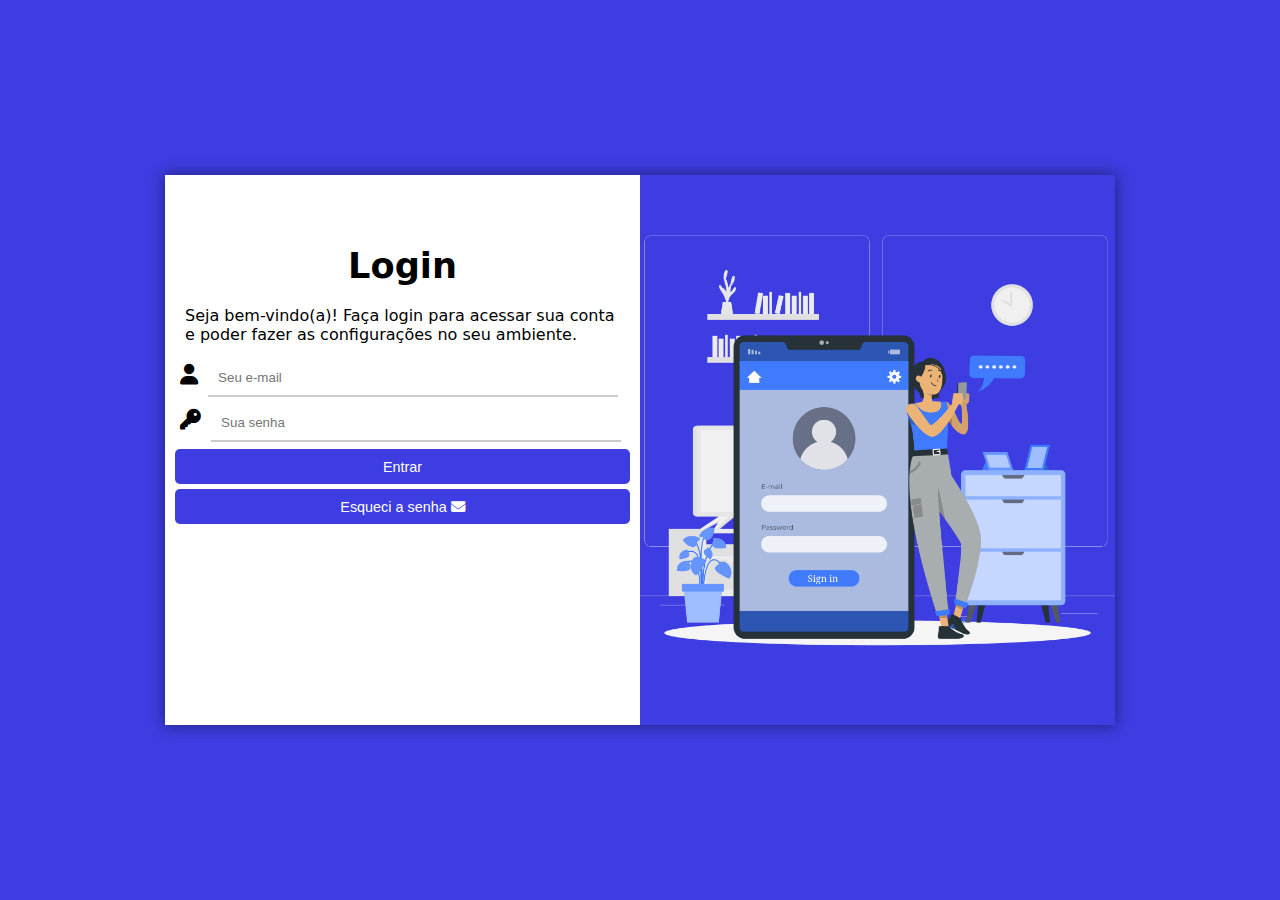
<file: index.html>
<!DOCTYPE html>
<html lang="pt-br">
<head>
    <meta charset="UTF-8">
    <meta name="viewport" content="width=device-width, initial-scale=1.0">
    <title>Login</title>
    <link rel="stylesheet" href="https://cdnjs.cloudflare.com/ajax/libs/font-awesome/6.5.0/css/all.min.css">
    <link rel="stylesheet" href="estilos/style.css">
    <link rel="stylesheet" href="estilos/media-query.css">
</head>
<body>
    <main>
        <section class="login">
            <div class="imagem">
                <!-- Imagem do CSS -->
            </div>
            <div class="formulario">
                <h1>Login</h1>
                <p>Seja bem-vindo(a)! Faça login para acessar sua conta e poder fazer as configurações no seu ambiente.</p>
                <form action="" method="post">
                    <div class="campo">
                        <i class="fa-solid fa-user"></i>
                        <input type="email" name="email" id="iemail" maxlength="50" placeholder="Seu e-mail" autocomplete="email" required>
                        <label for="iemail">E-mail</label>
                    </div>
                    <div class="campo">
                        <i class="fa-solid fa-key"></i>
                        <input type="password" name="senha" id="isenha" minlength="8" maxlength="15" placeholder="Sua senha" autocomplete="current-password" required>
                        <label for="isenha">Senha</label>
                    </div>
                    <div>
                        <input type="submit" value="Entrar">
                        <button>Esqueci a senha <i class="fa-solid fa-envelope"></i></button>
                    </div>
                </form>
            </div>
        </section>
    </main>
</body>
</html>
</file>
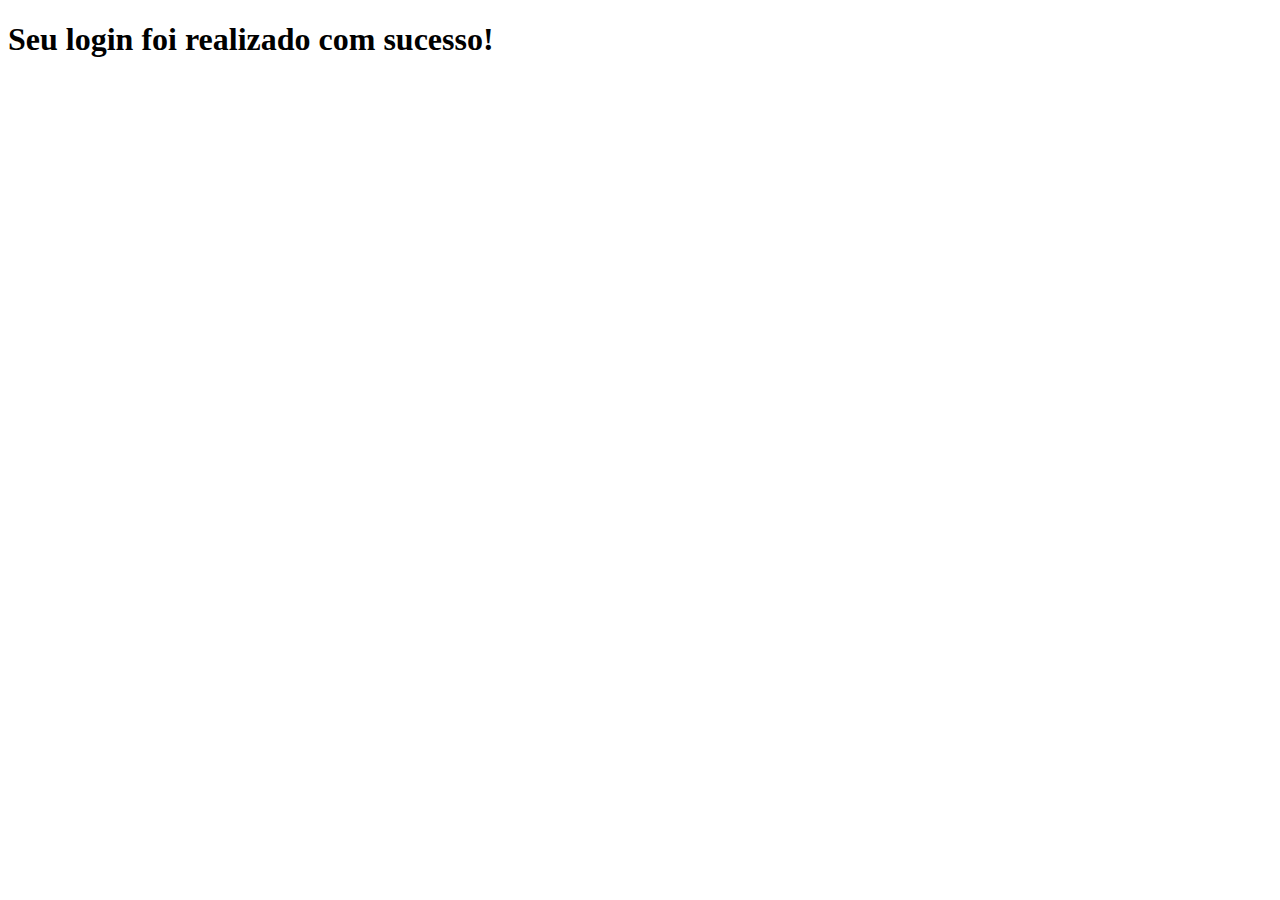
<file: envio.html>
<!DOCTYPE html>
<html lang="pt-br">
<head>
    <meta charset="UTF-8">
    <meta name="viewport" content="width=device-width, initial-scale=1.0">
    <title>Login</title>
</head>
<body>
    <main>
        <h1>Seu login foi realizado com sucesso!</h1>
    </main>
</body>
</html>
</file>
<file: estilos/style.css>
@charset "UTF-8";

/* Versão Mobile First */

/* cores
  #8282f3 azul detalhes
  #5f5fd1 azul hover
  #3d3de2 azul fundo
*/

* {
    margin: 0;
    padding: 0;
    box-sizing: border-box;
}

body {
    background-color: #3d3de2;
    font-family: system-ui, -apple-system, BlinkMacSystemFont, 'Segoe UI', Roboto, Oxygen, Ubuntu, Cantarell, 'Open Sans', 'Helvetica Neue', sans-serif;
}

main {
    height: 100vh;
    width: 100vw;
    display: flex;
    justify-content: center;
    align-items: center;
}

main h1 {
    text-align: center;
    padding: 10px;
}

main p {
    padding: 10px;
    font-size: 0.9em;
}

section.login {
    background-color: #fff;
    color: #000;
    width: 320px;
    height: 550px;
    overflow: hidden;
    box-shadow: 0 0 15px #0000007e;
    
    transition: width 0.3s, height 0.3s;
    transition-timing-function: ease;
}

.imagem {
    background: #3d3de2 url(../imagens/Sign\ in-rafiki.png) no-repeat center center;
    background-size: cover;
    height: 200px;
    display: block;
}

.formulario {
    display: block;
    padding: 10px;
}

.campo {
    height: 40px;
    margin: 5px 0;
}

.campo i {
    padding: 5px;
}

.campo input {
    width: 90%;
    padding: 10px;
    border: none;
    border-bottom: 2px solid #ccc;
    outline: none;
    transition: border-bottom-color 0.3s;
}

.campo input:focus {
    border-bottom-color: #726f6f;
}

label {
    display: none;
}

input[type=submit], button {
    background-color: #3d3de2;
    color: #fff;
    font-size: 0.9em;
    display: block;
    width: 100%;
    height: 35px;
    padding: 8px;
    margin-bottom: 5px;
    border: none;
    border-radius: 5px;
}

input[type=submit]:hover, button:hover {
    background-color: #5f5fd1;
    cursor: pointer;
}
</file>
<file: estilos/media-query.css>
@charset "UTF-8";

@media screen and (min-width: 768px) {
    main h1 {
        font-size: 2.2em;
    }
    
    main p {
        font-size: 1em;
    }
    
    section.login {
        width: 90vw;
        height: 430px;
    }

    .imagem {
        float: left;
        width: 40%;
        height: 100%;
        background-position: center center;
    }

    .formulario {
        float: right;
        width: 60%;
        height: 300px;
        margin-top: 50px;
    }

    .campo i {
        font-size: 1.3em;
    }
}

@media screen and (min-width: 992px) {
    main h1 {
        font-size: 2.2em;
    }

    main p {
        font-size: 1em;
    }
    
    section.login {
        width: 950px;
        height: 550px;
    }

    .imagem {
        float: right;
        width: 50%;
        height: 100%;
        background-position: center center;
    }

    .formulario {
        float: left;
        width: 50%;
    }

    .campo i {
        font-size: 1.3em;
    }
}
</file>
